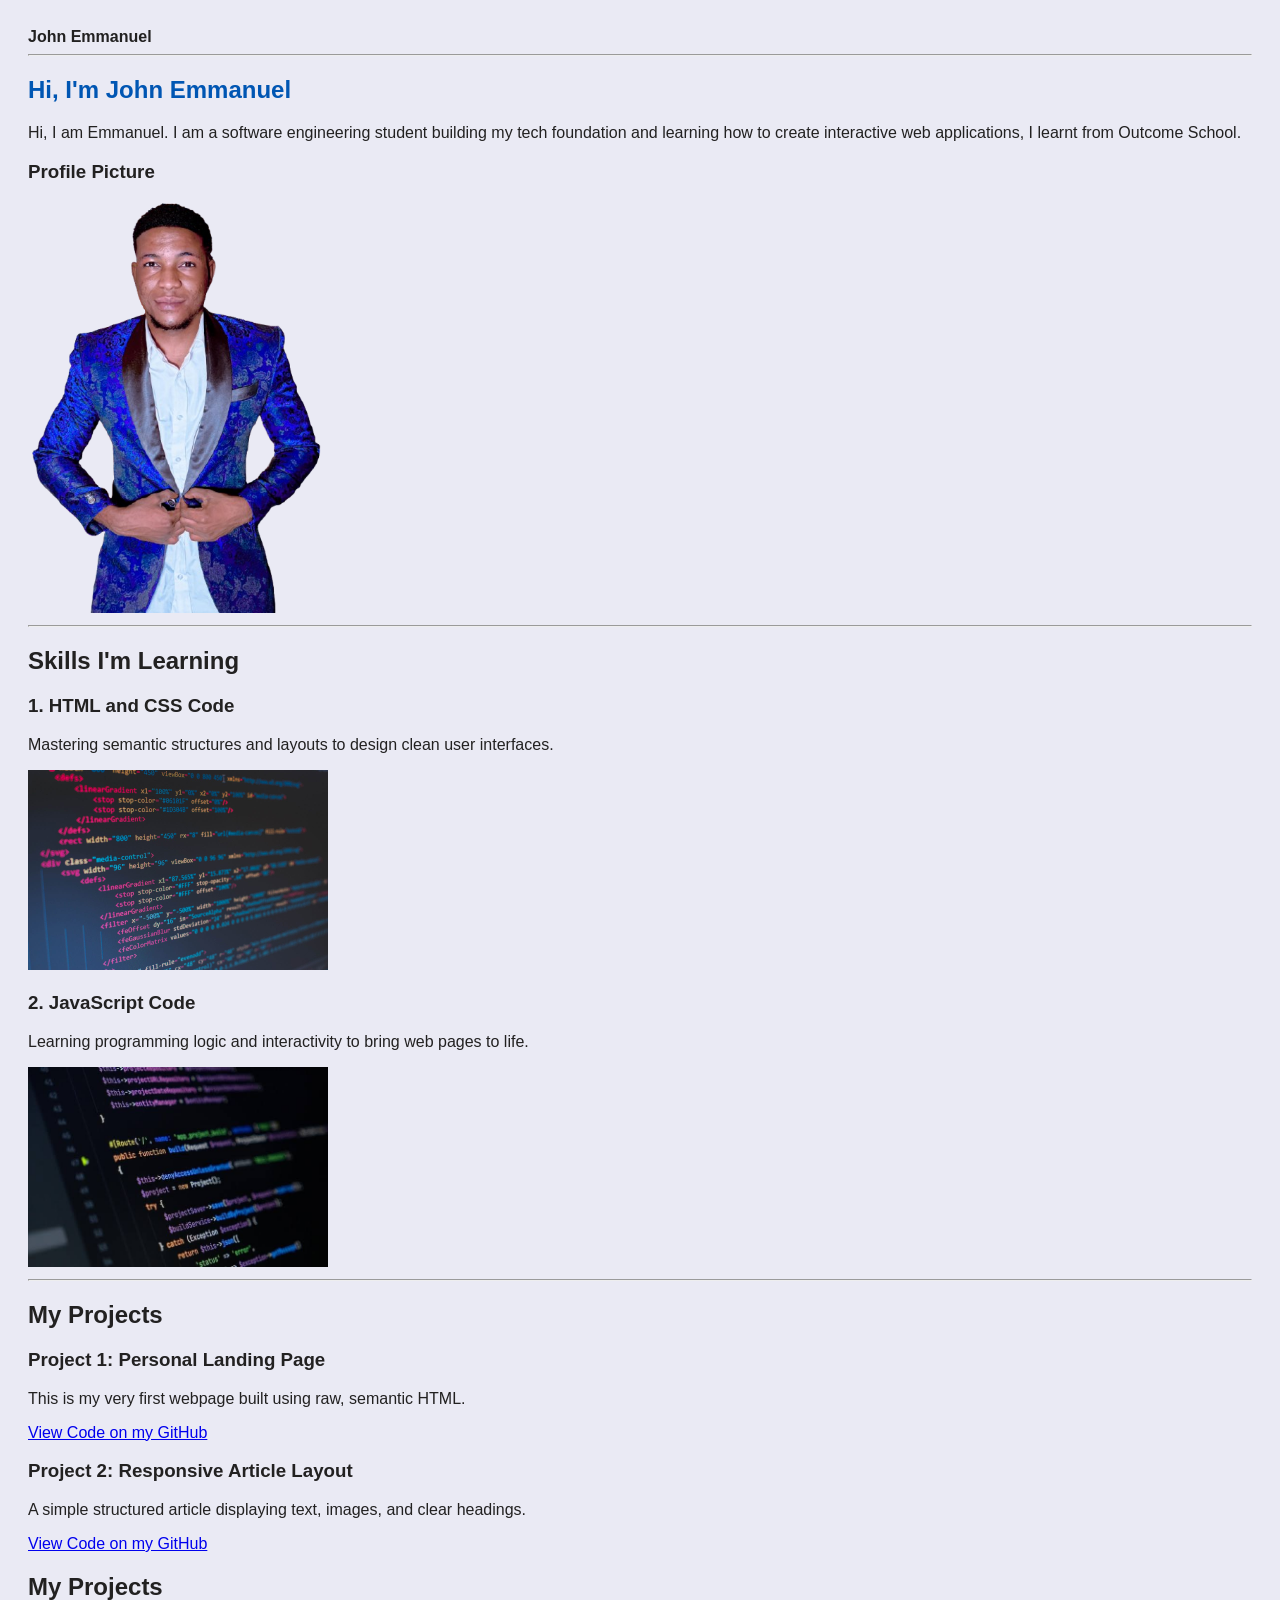
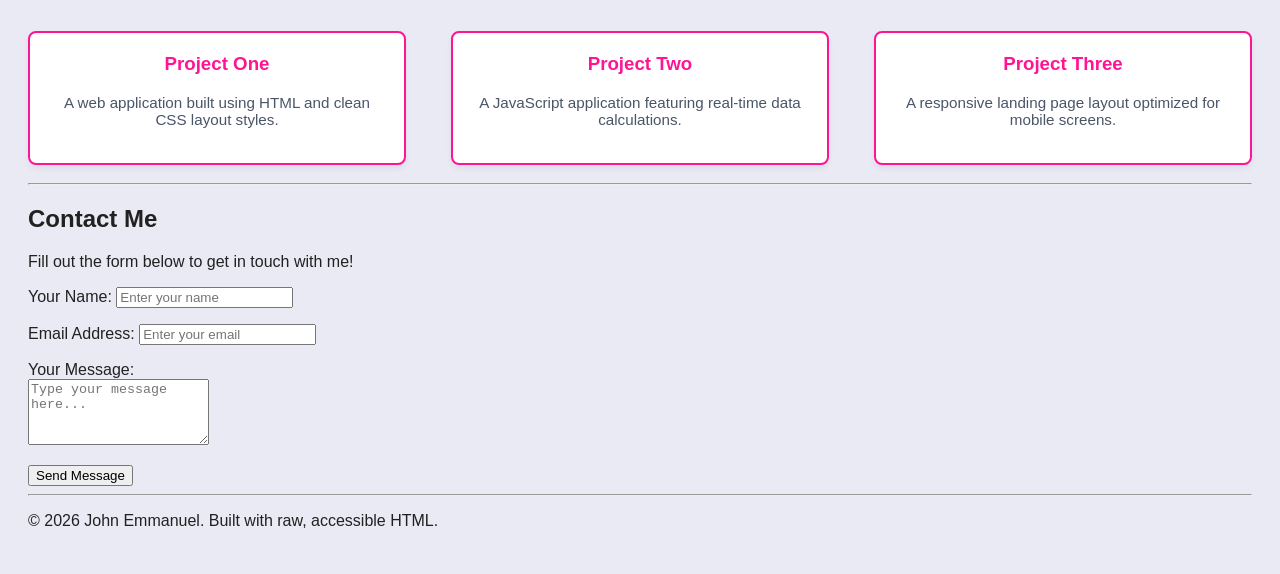
<file: index.html>
<!DOCTYPE html>
<html lang="en">
<head>
  <meta charset="UTF-8">
  <meta name="viewport" content="width=device-width, initial-scale=1.0">
  <title>John Emmanuel Portfolio</title>
  <link rel="stylesheet" href="style.css">
</head>
<body>

  <header>
    <nav>
      <strong>John Emmanuel</strong>
      <div class="nav-links">
      <ul>
        <li><a href="#about">About Me</a></li>
        <li><a href="#skills">Skills</a></li>
        <li><a href="#projects">My Projects</a></li>
        <li><a href="#contact">Contact Me</a></li>
      </ul>
      </div>
    </nav>
  </header>

  <hr>

  <section id="about">
    <h1>Hi, I'm John Emmanuel</h1>
    <p>Hi, I am Emmanuel. I am a software engineering student building my tech foundation and learning how to create interactive web applications, I learnt from Outcome School.</p>
    
    <h3>Profile Picture</h3>
    <img src="site-removebg-preview.png" alt="A professional portrait of John Emmanuel" width="300">
  </section>

  <hr>

  <section id="skills">
    <h2>Skills I'm Learning</h2>
    
    <div>
      <h3>1. HTML and CSS Code</h3>
      <p>Mastering semantic structures and layouts to design clean user interfaces.</p>
      <img src="html.jpg" alt="Lines of colorful HTML markup displayed on a dark monitor screen" width="300">
    </div>

    <div>
      <h3>2. JavaScript Code</h3>
      <p>Learning programming logic and interactivity to bring web pages to life.</p>
      <img src="java.jpg" alt="JavaScript programming code shown on a glowing computer display" width="300">
    </div>
  </section>

  <hr>

  <section id="projects">
    <h2>My Projects</h2>
    
    <div>
      <h3>Project 1: Personal Landing Page</h3>
      <p>This is my very first webpage built using raw, semantic HTML.</p>
      <a href="https://github.com/enummanuel/emmanuel-p1.git" target="_blank">View Code on my GitHub</a>
    </div>

    <div>
      <h3>Project 2: Responsive Article Layout</h3>
      <p>A simple structured article displaying text, images, and clear headings.</p>
      <a href="https://github.com/enummanuel/emmanuel-p1.git" target="_blank">View Code on my GitHub</a>
    </div>
  </section>

<section id="projects">
<h2>My Projects</h2>

<!-- This container activates your Flexbox code -->
<div class="cards">

<!-- Individual Card 1 -->
<div class="project-card">
<h3>Project One</h3>
<p>A web application built using HTML and clean CSS layout styles.</p>
</div>

<!-- Individual Card 2 -->
<div class="project-card">
<h3>Project Two</h3>
<p>A JavaScript application featuring real-time data calculations.</p>
</div>

<!-- Individual Card 3 -->
<div class="project-card">
<h3>Project Three</h3>
<p>A responsive landing page layout optimized for mobile screens.</p>
</div>

</div>
</section>

  <hr>

  <section id="contact">
    <h2>Contact Me</h2>
    <p>Fill out the form below to get in touch with me!</p>

    <form action="#" method="POST">
      <p>
        <label for="user-name">Your Name:</label>
        <input type="text" id="user-name" name="name" required placeholder="Enter your name">
      </p>

      <p>
        <label for="user-email">Email Address:</label>
        <input type="email" id="user-email" name="email" required placeholder="Enter your email">
      </p>

      <p>
        <label for="user-message">Your Message:</label><br>
        <textarea id="user-message" name="message" rows="4" required placeholder="Type your message here..."></textarea>
      </p>

      <button type="submit">Send Message</button>
    </form>
  </section>

  <hr>

  <footer>
    <p>&copy; 2026 John Emmanuel. Built with raw, accessible HTML.</p>
  </footer>

</body>
</html>
</file>
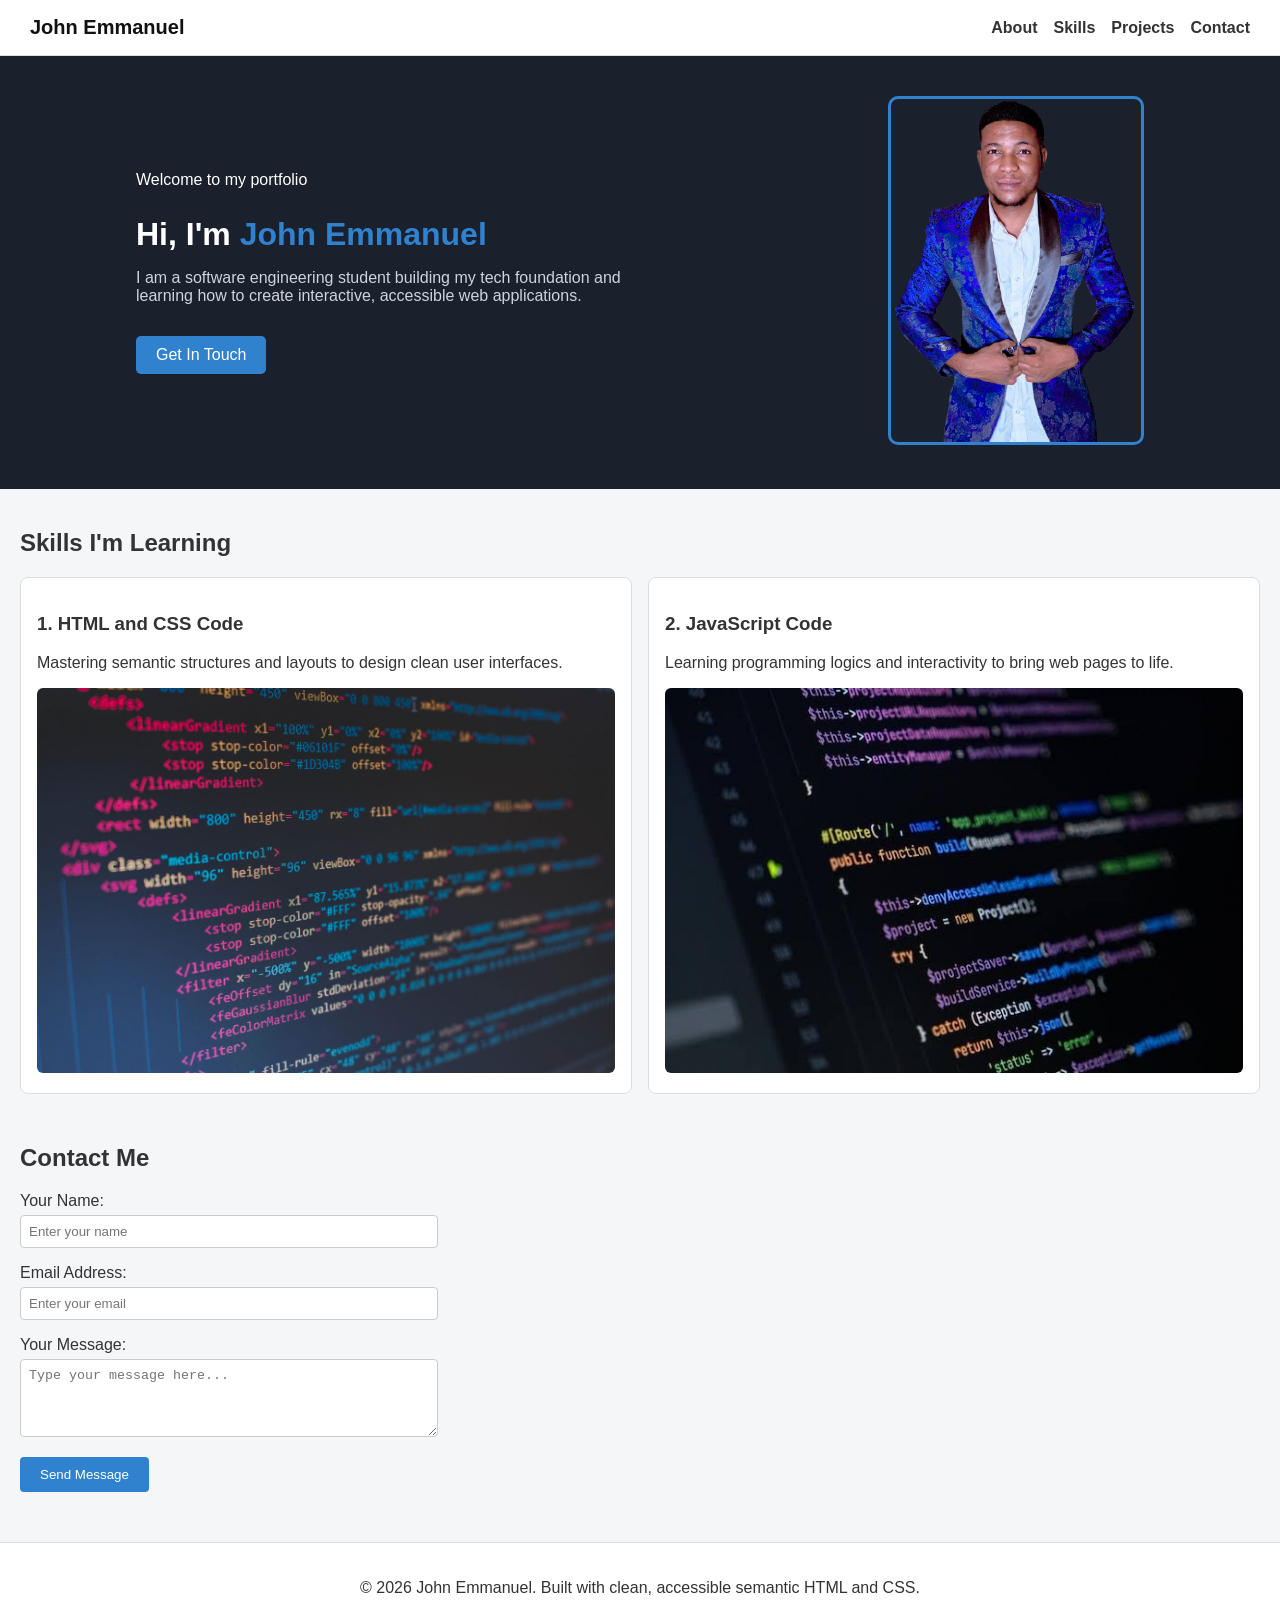
<file: assignment.html>
<!DOCTYPE html>
<html lang="en">
<head>
  <meta charset="UTF-8">
  <meta name="viewport" content="width=device-width, initial-scale=1.0">
  <title>John Emmanuel | Portfolio</title>
  <link rel="stylesheet" href="styles.css">
</head>
<body>

  <header>
    <nav class="nav">
      <div class="logo">
        <strong>John Emmanuel</strong>
      </div>
      <ul class="nav-links">
        <li><a href="#about">About</a></li>
        <li><a href="#skills">Skills</a></li>
        <li><a href="#projects">Projects</a></li>
        <li><a href="#contact">Contact</a></li>
      </ul>
    </nav>
  </header>

  <section id="about" class="hero">
    <div class="hero-container">
      <div class="hero-content">
        <span class="badge">Welcome to my portfolio</span>
        <h1>Hi, I'm <span class="highlight">John Emmanuel</span></h1>
        <p>I am a software engineering student building my tech foundation and learning how to create interactive, accessible web applications.</p>
        <a href="#contact" class="cta-btn">Get In Touch</a>
      </div>
      <div class="hero-image-wrapper">
        <img src="site-removebg-preview.png" alt="A professional portrait of John Emmanuel" class="hero-img">
      </div>
    </div>
  </section>

  <main class="container">
    <section id="skills">
      <h2>Skills I'm Learning</h2>
      
      <div class="cards">
        <article class="card">
          <h3>1. HTML and CSS Code</h3>
          <p>Mastering semantic structures and layouts to design clean user interfaces.</p>
          <img src="html.jpg" width="100%">
        </article>

        <article class="card">
          <h3>2. JavaScript Code</h3>
          <p>Learning programming logics and interactivity to bring web pages to life.</p>
          <img src="java.jpg" width="100%">
        </article>
      </div>
    </section>

    <section id="contact">
      <h2>Contact Me</h2>
      <form action="#" method="POST">
        <p>
          <label for="user-name">Your Name:</label><br>
          <input type="text" id="user-name" name="name" required placeholder="Enter your name">
        </p>
        <p>
          <label for="user-email">Email Address:</label><br>
          <input type="email" id="user-email" name="email" required placeholder="Enter your email">
        </p>
        <p>
          <label for="user-message">Your Message:</label><br>
          <textarea id="user-message" name="message" rows="4" required placeholder="Type your message here..."></textarea>
        </p>
        <button type="submit">Send Message</button>
      </form>
    </section>
  </main>

  <footer>
    <p>&copy; 2026 John Emmanuel. Built with clean, accessible semantic HTML and CSS.</p>
  </footer>

  <script src="scripts.js"></script>
</body>
</html>
</file>
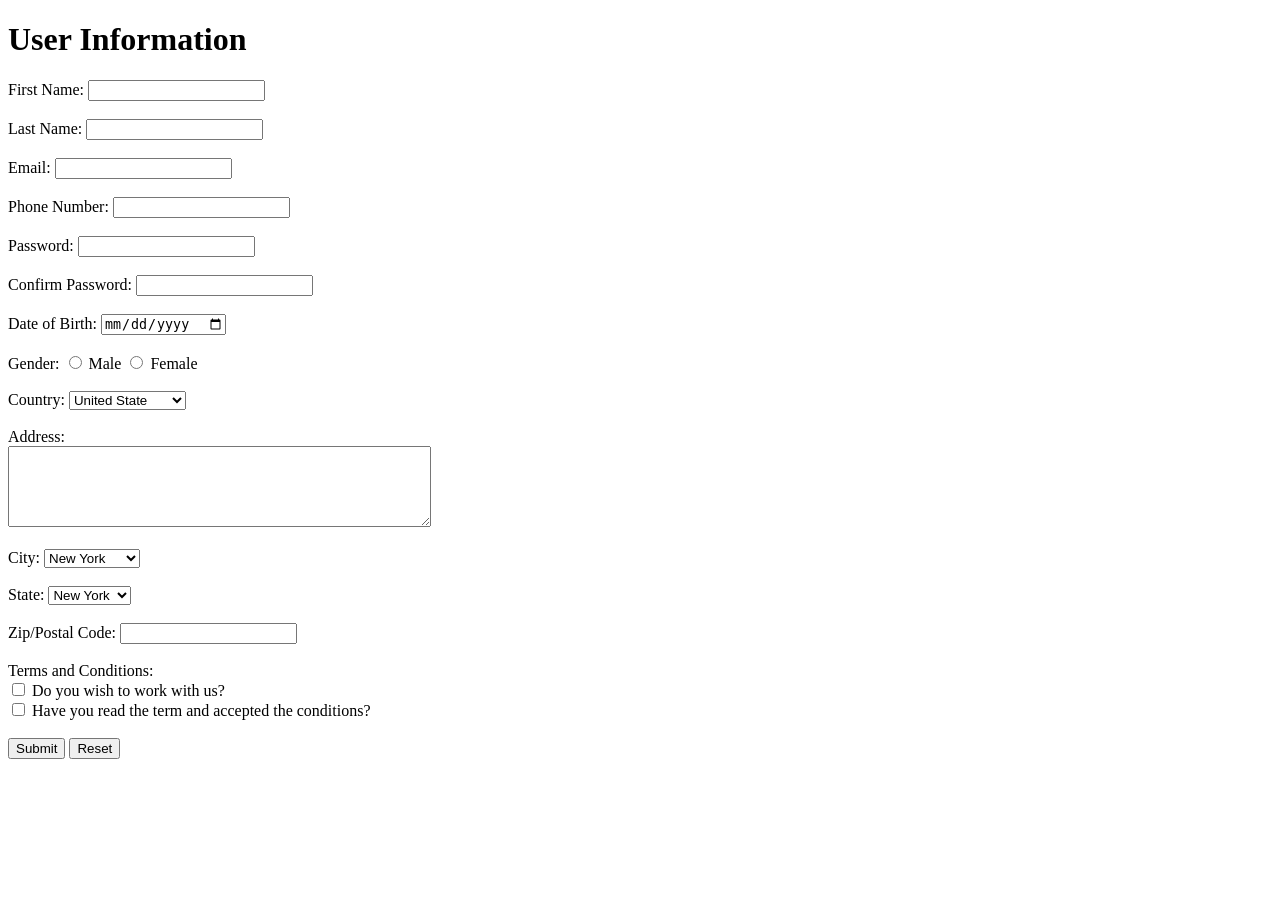
<file: class.html>
<!DOCTYPE html>
<html lang="en">
<head>
  <meta charset="UTF-8">
  <meta name="viewport" content="width=device-width, initial-scale=1.0">
  <title>Document</title>
</head>
<body>
  <h1>User Information</h1>
  <form action="">
  <label for="first-name">First Name:</label>
  <input type="text" id="first-name"><br><br>

  <label for="last-name">Last Name:</label>
  <input type="text" id="last-name"><br><br>

  <label for="email">Email:</label>
  <input type="email" id="email"><br><br>

  <label for="phone-number">Phone Number:</label>
  <input type="tel" id="phone-number"><br><br>

  <label for="password">Password:</label>
  <input type="password" id="password"><br><br>

  <label for="confirm-password">Confirm Password:</label>
  <input type="password" id="password"><br><br>

  <label for="dob">Date of Birth:</label>
  <input type="date" name="dob" id="dob"><br><br>

  <label for="gender">Gender:</label>
  <input type="radio" id="male" value="male" name="gender">
  <label for="male">Male</label>
  <input type="radio" id="female" value="female" name="gender">
  <label for="female">Female</label><br><br>

  <label for="country">Country:</label>
  <select name="country" id="country">
    <option value="united-state">United State</option>
    <option value="united-kingdom">United Kingdom</option>
    <option value="nigeria">Nigeria</option>
    <option value="spain">Spain</option>
    <option value="france">France</option>
  </select><br><br>

  <label for="address">Address:</label><br>
  <textarea name="address" id="address" name="address" rows="5" cols="50"></textarea><br><br>

  <label for="city">City:</label>
  <select name="city" id="city">
    <option value="new-york">New York</option>
    <option value="los-angeles">Los Angeles</option>
    <option value="chicago">Chicago</option>
    <option value="houson">Houston</option>
    <option value="phoenix">Phoenix</option>
  </select><br><br>

  <label for="state">State:</label>
  <select name="state" id="state">
    <option value="new-york">New York</option>
    <option value="california">Carlifornia</option>
    <option value="texas">Texas</option>
    <option value="arizona">Arizona</option>
    <option value="ohio">Ohio</option>
  </select><br><br>

  <label for="zip-code">Zip/Postal Code:</label>
  <input type="text" id="zip-code"><br><br>

  <label for="t-s">Terms and Conditions:</label><br>
  <input type="checkbox" id="first-condition">
  <label for="first-condition">Do you wish to work with us?</label><br>
  <input type="checkbox" id="second-condition">
  <label for="second-condition">Have you read the term and accepted the conditions?</label><br><br>

  <button type="submit">Submit</button>
  <button type="reset">Reset</button>
</form>
</body>
</html>
</file>
<file: style.css>
body {
    background-color: #eaeaf4;
    color: #222121;
    font-family: Arial, sans-serif;
    padding: 20px;
}

h1 {
    color: #0056b3;
}
/* Add: */
nav {
    display: flex;
    flex-direction: column;
    justify-content: flex-start;
    align-items: stretch;
    gap: 30px;
    flex-wrap: wrap;
    flex: 15;
}

.cards {
display: flex;
flex-direction: column;
gap: 45px;
}
@media (min-width: 768px) {
.cards {
flex-direction: row;
}

.nav-links {
    display: none;
}
}

.project-card {
background-color: #ffffff; /* Clean white background container */
border: 2px solid deeppink; /* Matches your pink color theme accent line */
border-radius: 8px; /* Gives smooth, rounded corners */
padding: 20px; /* Generates spacing inside the card */
margin: 10px 0; /* Generates vertical separation margins */
text-align: center; /* Centers the text within each box */
box-shadow: 0 4px 6px rgba(0, 0, 0, 0.05); /* Adds a soft visual drop-shadow depth */
width: 500px;
}

/* Enhancing the inner text sizing */
.project-card h3 {
margin-top: 0;
color: deeppink; /* Keeps headers consistent with your theme color */
}

.project-card p {
color: #4a5568; /* Slightly softer color tone for body text readability */
font-size: 0.95rem;
}
</file>
<file: styles.css>
/* General Page Styling */
body {
  font-family: Arial, sans-serif;
  margin: 0;
  padding: 0;
  background-color: #f4f6f8;
  color: #333333;
}

.nav {
  display: flex;
  justify-content: space-between;
  align-items: center;
  padding: 16px 30px;
  background-color: #ffffff;
  border-bottom: 1px solid #dddddd;
}

.logo {
  font-size: 20px;
  color: #111111;
}

.nav-links {
  display: flex;
  gap: 16px;
  list-style: none;
  margin: 0;
  padding: 0;
}

.nav-links a {
  text-decoration: none;
  color: #333333;
  font-weight: bold;
}

.nav-links a:hover {
  color: #007bff;
}

.hero {
  background-color: #1a202c;
  color: #ffffff;
  padding: 40px 20px;
}

.hero-container {
  display: flex;
  flex-direction: column-reverse; 
  align-items: center;
  gap: 20px;
}

.hero-content {
  text-align: center;
}

.hero-content h1 {
  font-size: 32px;
  margin-bottom: 10px;
}

.highlight {
  color: #3182ce; 
}

.hero-content p {
  color: #cbd5e0;
  font-size: 16px;
}

.cta-btn {
  display: inline-block;
  background-color: #3182ce;
  color: #ffffff;
  padding: 10px 20px;
  text-decoration: none;
  border-radius: 5px;
  margin-top: 15px;
}

.hero-img {
  width: 250px;
  border-radius: 10px;
  border: 3px solid #3182ce;
}

.hero-img:hover {
  box-shadow: 0px 10px 25px rgba(0, 0, 0, 0.4);
  
  transform: translateY(-5px); 
}

.container {
  display: flex;
  flex-direction: column;
  gap: 30px;
  padding: 20px;
}

.cards {
  display: flex;
  flex-direction: column;
  gap: 16px;
}

.card {
  background-color: #ffffff;
  border: 1px solid #dddddd;
  border-radius: 8px;
  padding: 16px;
  flex: 1;
}

.card img {
  border-radius: 6px;
}

form input, form textarea {
  width: 100%;
  max-width: 400px;
  padding: 8px;
  margin-top: 5px;
  border: 1px solid #cccccc;
  border-radius: 4px;
}

button {
  background-color: #3182ce;
  color: #ffffff;
  padding: 10px 20px;
  border: none;
  border-radius: 4px;
  cursor: pointer;
}

/* Footer Section */
footer {
  text-align: center;
  padding: 20px;
  background-color: #ffffff;
  border-top: 1px solid #dddddd;
  margin-top: 30px;
}

@media (min-width: 768px) {
  .hero-container {
    flex-direction: row; 
    justify-content: space-around;
  }

  .hero-content {
    text-align: left;
    max-width: 500px;
  }

  .cards {
    flex-direction: row; 
  }
}
</file>
